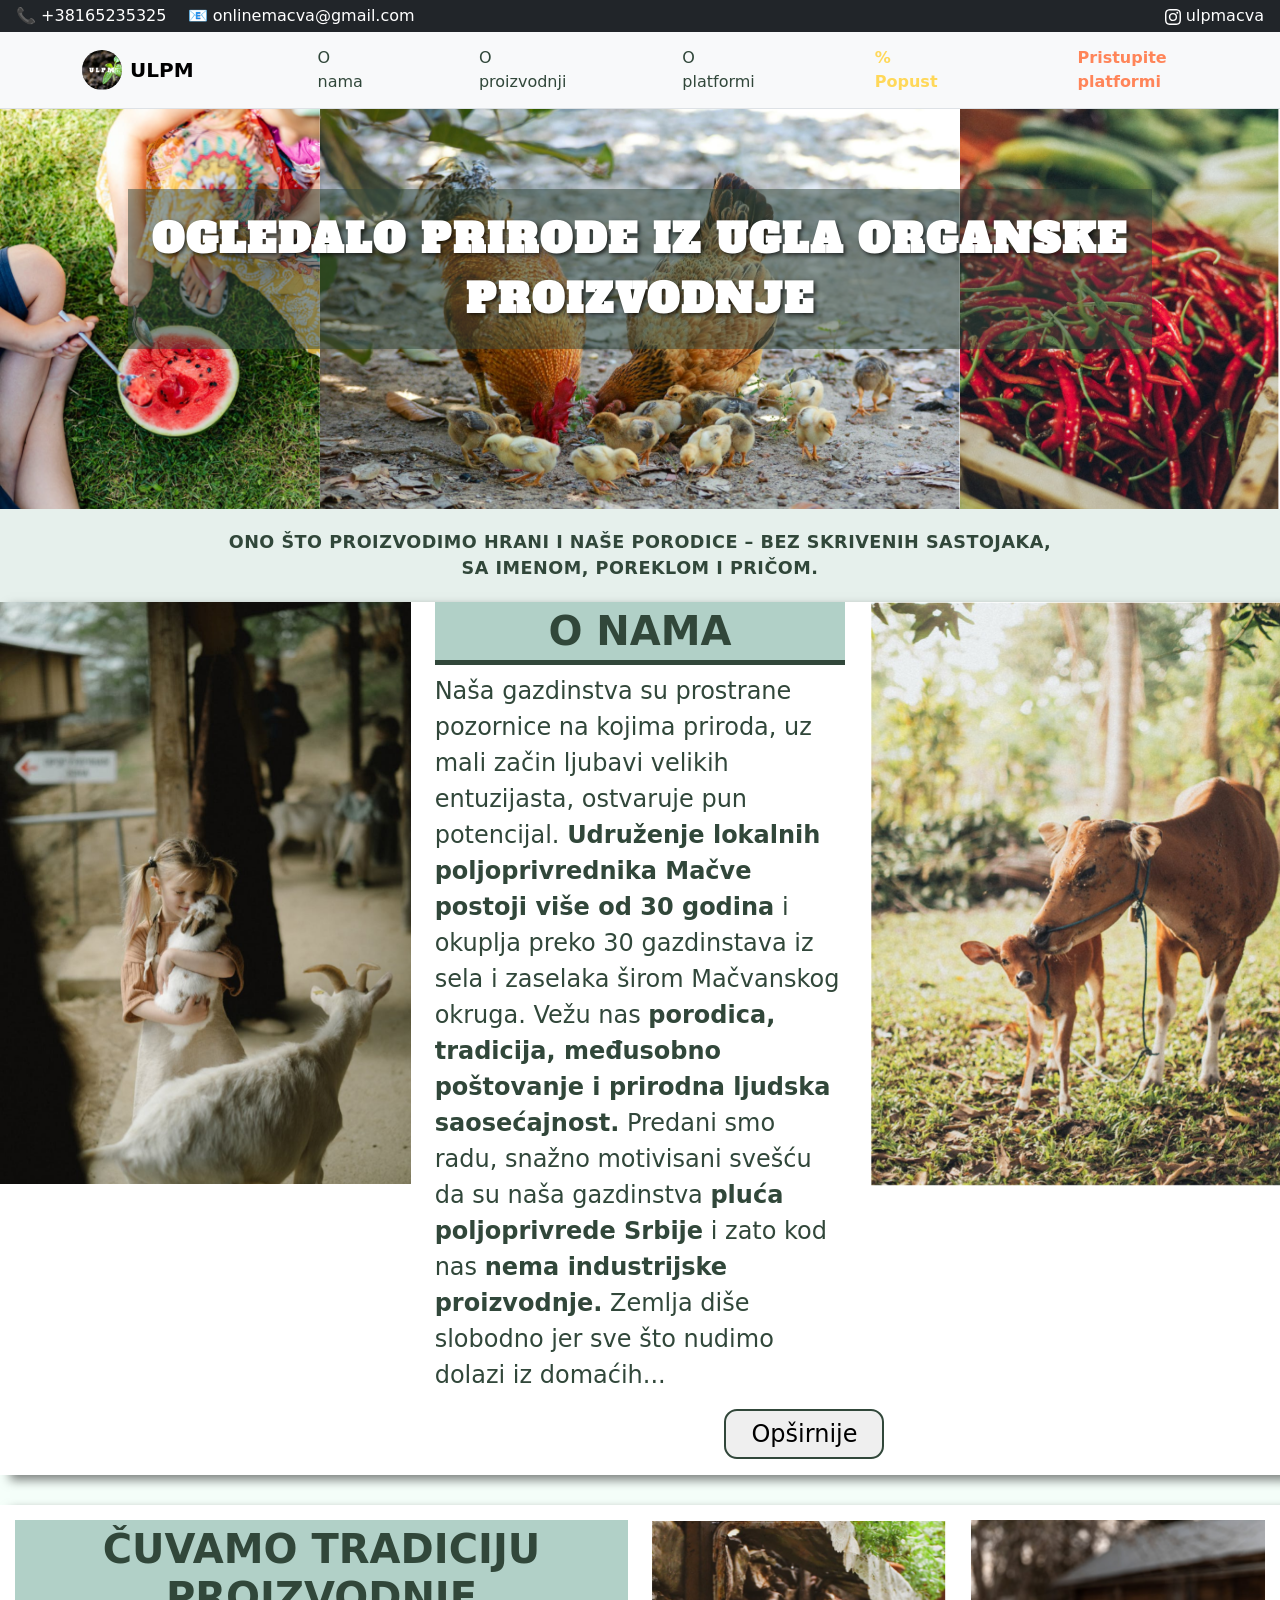
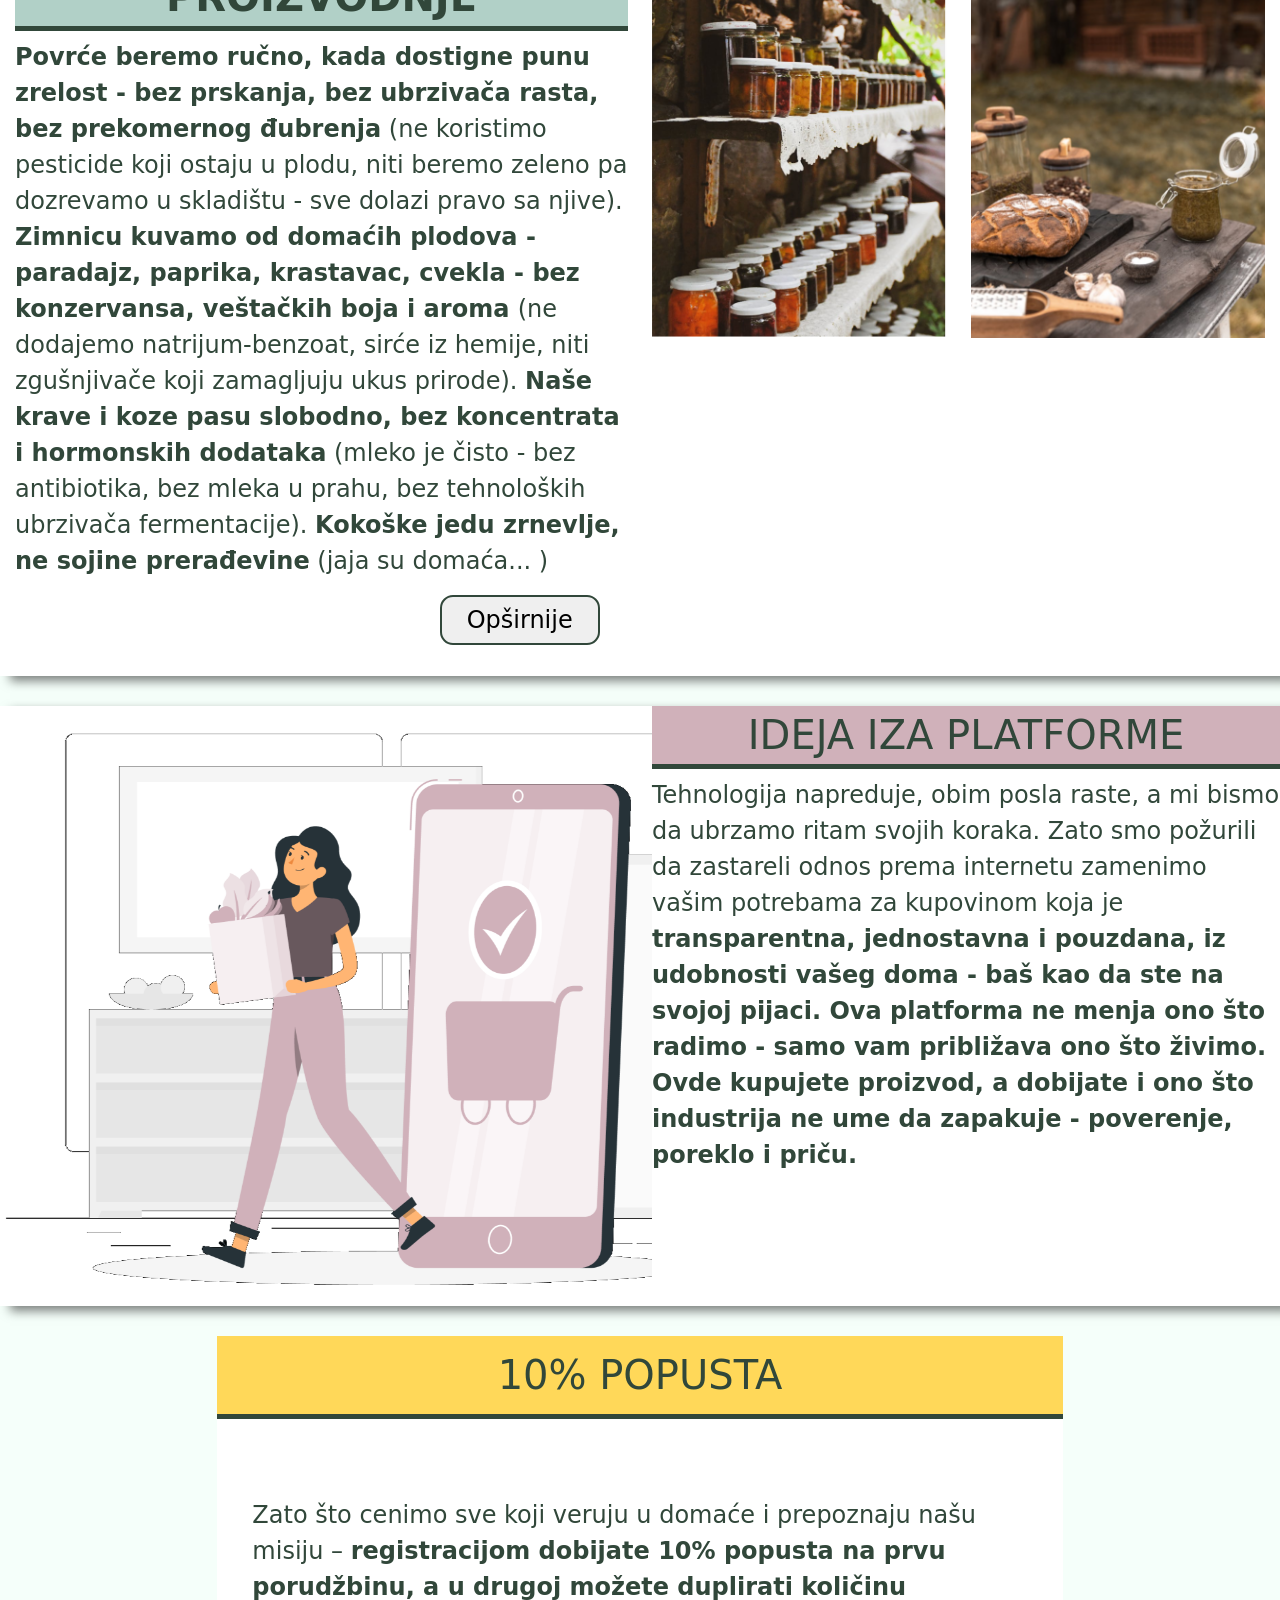
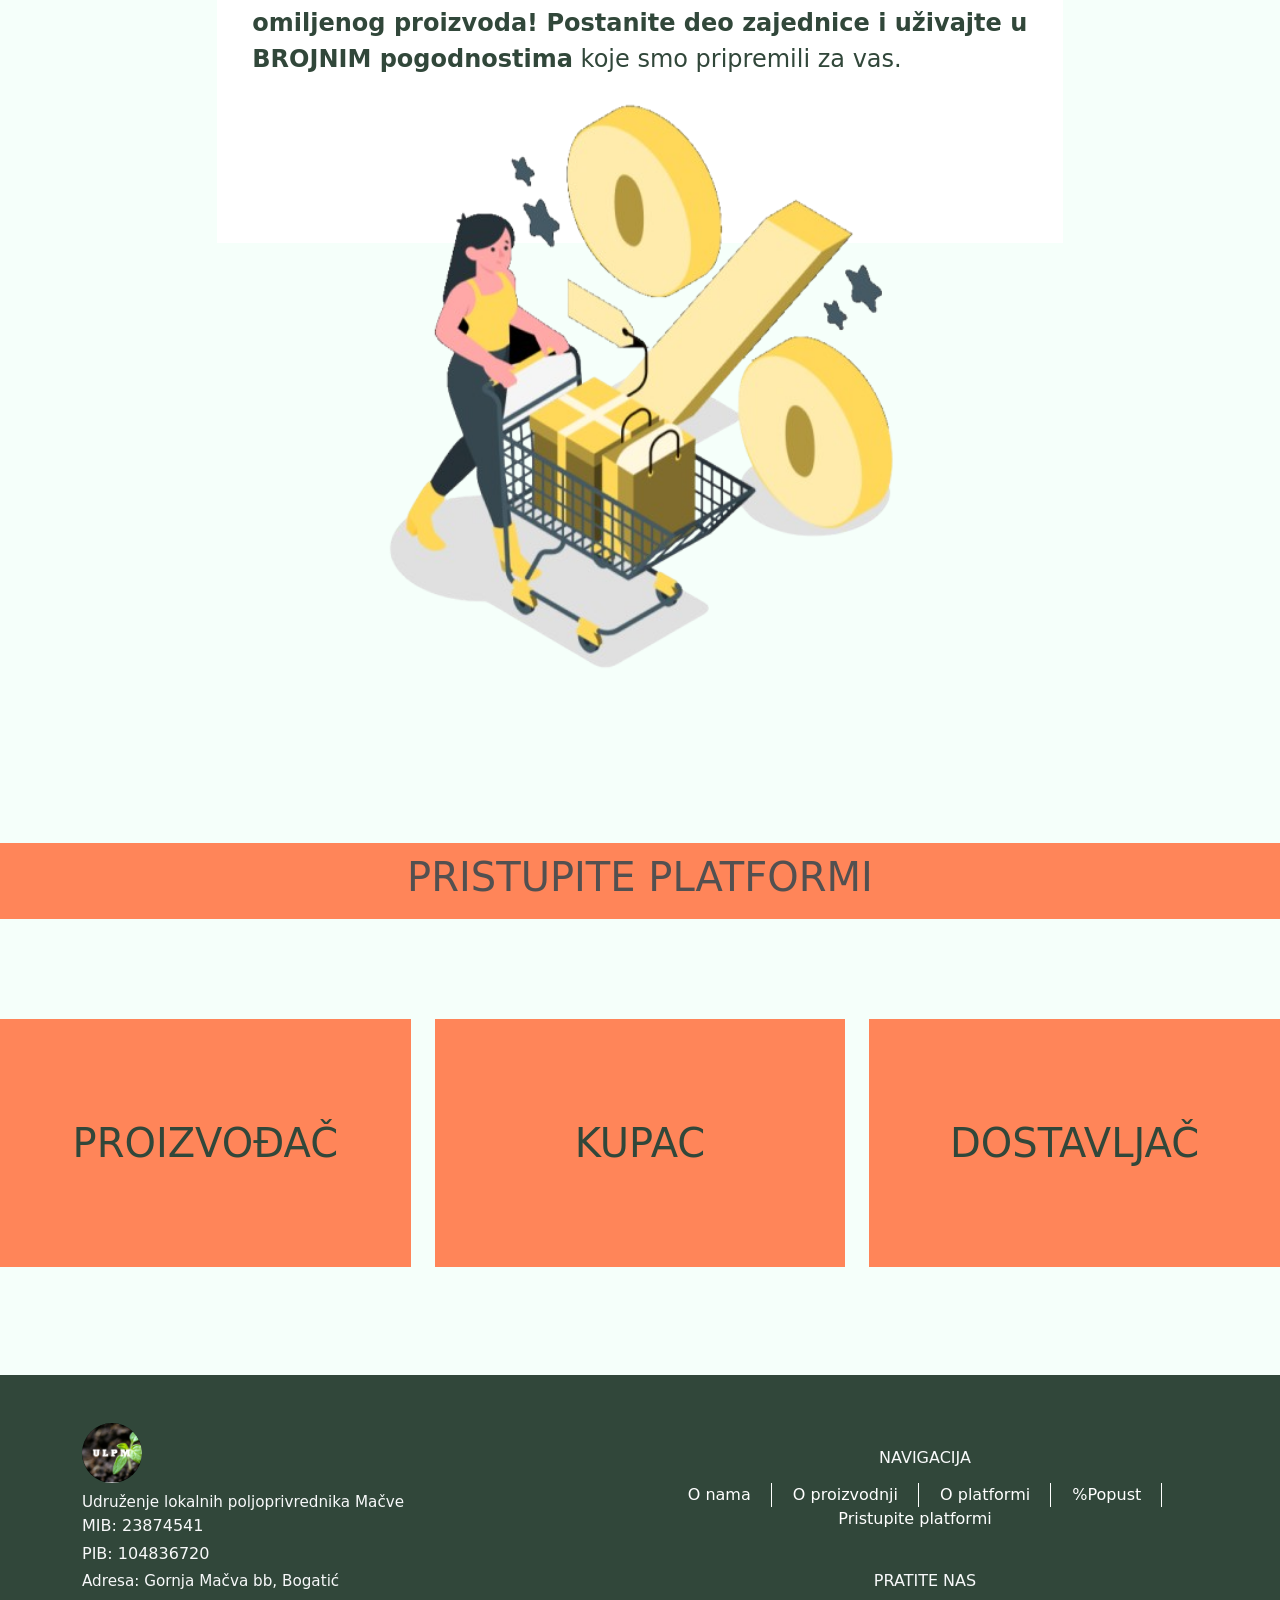
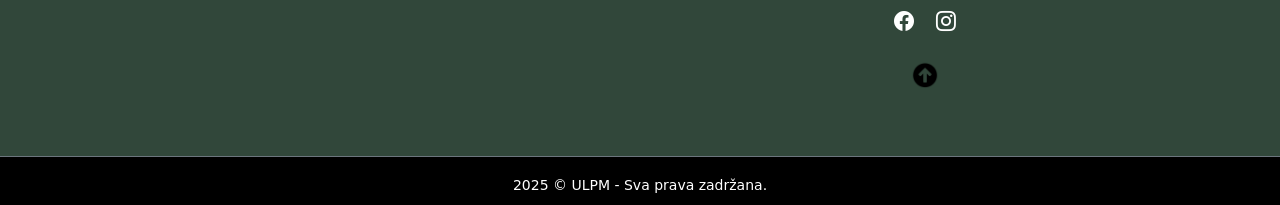
<file: index.html>
<!DOCTYPE html>
<html lang="sr">
<head>
  <meta charset="UTF-8">
  <meta name="viewport" content="width=device-width, initial-scale=1.0">
  <title>ULPM - Početna</title>
  <link href="https://cdn.jsdelivr.net/npm/bootstrap@5.3.0/dist/css/bootstrap.min.css" rel="stylesheet">
  <link rel="stylesheet" href="https://cdn.jsdelivr.net/npm/bootstrap-icons@1.10.5/font/bootstrap-icons.css">
  <link rel="stylesheet" href="style.css">
</head>
<body>
  <div class="container-menu">
    <div>
      <!-- podaci -->
      <div class="bg-dark text-white py-1 px-3 d-flex justify-content-between align-items-center">
        <div>
          📞 +38165235325
          <a href="#" class="text-white ms-3">📧 onlinemacva@gmail.com</a>
        </div>
        <div>
          <a href="#" class="text-white"><img src="file-svg/instagram.svg"> ulpmacva</a>
        </div>
      </div>
    
      <!-- navigacija -->
      <nav class="navbar navbar-expand-lg navbar-light bg-light border-bottom">
        <div class="container">
          <a class="navbar-brand d-flex align-items-center" href="#">
            <img src="slike/logoo.PNG" alt="ULPM logo" width="40" height="40" class="me-2">
            <span class="fw-bold">ULPM</span>
          </a>
          <button class="navbar-toggler" type="button" data-bs-toggle="collapse" data-bs-target="#navbarNav">
            <span class="navbar-toggler-icon"></span>
          </button>
          <div class="collapse navbar-collapse justify-content-center" id="navbarNav">
            <ul class="navbar-nav">
              <li class="nav-item"><a class="nav-link custom-btn" href="#onama">O nama</a></li>
              <li class="nav-item"><a class="nav-link custom-btn" href="#proizvodnja">O proizvodnji</a></li>
              <li class="nav-item"><a class="nav-link custom-btn" href="#platforma">O platformi</a></li>
            </ul>
          </div>
          <div class="d-flex">
            <a href="#popust10" class="nav-link btn-popust nav-highlight me-3">% Popust</a>
            <a href="#pristup" class="nav-link btn-pristup nav-highlight me-3">Pristupite platformi</a>
          </div>
        </div>
      </nav>
    </div>
  
    <!-- slike -->
    <div class="klasa2">
      <div class="pomocna">
        <div class="klasa2-tekst">OGLEDALO PRIRODE IZ UGLA ORGANSKE PROIZVODNJE</div>
      </div>
      <div class="klasa2-slike">
        <img src="slike/lubaa.PNG" alt="Leva slika" class="slike1">
        <img src="slike/kokoskekonacno.PNG" alt="Srednja slika" class="slike2">
        <img src="slike/papricicee.PNG" alt="Desna slika" class="slike1">
      </div>
    </div>
  
    <!-- slogan -->
    <div class="klasa3 row mb-0">
      <div class="col-6 col-sm-2 themed-grid-col"></div>
      <div class="col-6 col-sm-8 themed-grid-col text-center">ONO ŠTO PROIZVODIMO HRANI I NAŠE PORODICE – BEZ SKRIVENIH SASTOJAKA, SA IMENOM, POREKLOM I PRIČOM.</div>
      <div class="col-6 col-sm-2 themed-grid-col"></div>
    </div>
    
    <!--O nama-->
    <div class="container-onama" id="onama">
      <div class="row md-12">
        <div class="slikeOnama col-md-4 themed-grid-col">
            <img src="slike/devojcicaa.PNG"  height="600">
        </div>
        <div class="col-md-4 themed-grid-col" >
          <div class="klasa12">
            <h1>O NAMA</h1>
            <p>
              Naša gazdinstva su prostrane pozornice na kojima priroda, uz mali začin ljubavi
              velikih entuzijasta, ostvaruje pun potencijal.
              <b>Udruženje lokalnih poljoprivrednika Mačve postoji više od 30 godina</b> i okuplja
              preko 30 gazdinstava iz sela i zaselaka širom Mačvanskog okruga.
              Vežu nas <b>porodica, tradicija, međusobno poštovanje i prirodna ljudska
              saosećajnost.</b>
              Predani smo radu, snažno motivisani svešću da su naša gazdinstva <b>pluća
              poljoprivrede Srbije</b> i zato kod nas <b>nema industrijske proizvodnje.</b>
              Zemlja diše slobodno jer sve što nudimo dolazi iz domaćih...
              <div>
                <div class="row mb-0">
                  <div class="col-6 col-sm-8 themed-grid-col"></div>
                  <div class="col-6 col-sm-2 themed-grid-col"><button id="dugme-info" onclick="alert('Fali javascript')">Opširnije</button></div>
                  <div class="col-6 col-sm-2 themed-grid-col"></div>
                </div>
              </div>
            </p>
          </div>
        </div>
        <div class="slikeOnama col-md-4 themed-grid-col text-end">
          <img src="slike/kravica.PNG"  height="600">
        </div>
      </div>
    </div>
  
    <!--tradicija -->
    <div class="container-tradicija" id="proizvodnja">
      <div class="row md-12">
        <div class="col-md-6 themed-grid-col">
          <div class="klasa12">
            <h1>ČUVAMO TRADICIJU PROIZVODNJE</h1>
            <p>
              <b>Povrće beremo ručno, kada dostigne punu zrelost - bez prskanja, bez ubrzivača
              rasta, bez prekomernog đubrenja</b> (ne koristimo pesticide koji ostaju u plodu, niti
              beremo zeleno pa dozrevamo u skladištu - sve dolazi pravo sa njive).
              <b>Zimnicu kuvamo od domaćih plodova - paradajz, paprika, krastavac, cvekla - bez
              konzervansa, veštačkih boja i aroma </b>(ne dodajemo natrijum-benzoat, sirće iz
              hemije, niti zgušnjivače koji zamagljuju ukus prirode).
              <b>Naše krave i koze pasu slobodno, bez koncentrata i hormonskih dodataka</b> (mleko
              je čisto - bez antibiotika, bez mleka u prahu, bez tehnoloških ubrzivača
              fermentacije).
              <b>Kokoške jedu zrnevlje, ne sojine prerađevine</b> (jaja su domaća... )
              <div>
                <div class="row mb-0">
                  <div class="col-6 col-sm-8 themed-grid-col"></div>
                  <div class="col-6 col-sm-2 themed-grid-col"><button id="dugme-info" onclick="alert('Fali javascript')">Opširnije</button></div>
                  <div class="col-6 col-sm-2 themed-grid-col"></div>
                </div>
              </div>
            </p>
            
          </div>
        </div>
        <div class="slikeOnama col-md-3 themed-grid-col text-end">
          <img id="slike" src="slike/tegle.PNG" height="600">

        </div>
        <div class="slikeOnama col-md-3 themed-grid-col text-end">
          <img src="slike/kucica.PNG"  height="600">
        </div>
      </div>
    </div>
  
    <!--platforma-->
    <div class="container-platforma" id="platforma">
      <div class="row md-12">
        <div class="col-md-6 themed-grid-col text-center">
          <img src="slike/grocery.PNG" height="600">
        </div>
        <div class="col-md-6 themed-grid-col">
          <div class="klasa13">
            <h1>IDEJA IZA PLATFORME</h1>
            <p>
              Tehnologija napreduje, obim posla raste, a mi bismo da ubrzamo ritam svojih
              koraka.
              Zato smo požurili da zastareli odnos prema internetu zamenimo vašim potrebama za
              kupovinom koja je <b>transparentna, jednostavna i pouzdana, iz udobnosti vašeg
              doma - baš kao da ste na svojoj pijaci.
              Ova platforma ne menja ono što radimo - samo vam približava ono što živimo.
              Ovde kupujete proizvod, a dobijate i ono što industrija ne ume da zapakuje -
              poverenje, poreklo i priču.</b>
            </p>
          </div>
        </div>
        
      </div>
    </div>
  
    <!--popust-->
    <div class="container-popust" id="popust10">
      <div class="row md-12">
        <div class="col-md-2 themed-grid-col text-center">
        
        </div>
        <div class="col-md-8 themed-grid-col">
          <div class="klasa14">
            <h1>10% POPUSTA</h1>
            <p>
              Zato što cenimo sve koji veruju u domaće i prepoznaju našu misiju – <b>registracijom
              dobijate 10% popusta na prvu porudžbinu, a u drugoj možete duplirati količinu
              omiljenog proizvoda!
              Postanite deo zajednice i uživajte u BROJNIM pogodnostima</b> koje smo pripremili
              za vas.

            </p>
            <img id="popust" src="slike/popust2.png" width="600px" height="600">
          </div>
          
        </div>
      
        <div class="col-md-2 themed-grid-col text-center">
        
        </div>
      </div>
    </div>
  
  
    <div class="platforma" id="pristup">
      <h1>PRISTUPITE PLATFORMI</h1>
    </div>
  
    <!--kartice-->
    <div class="container-kartice">
      <div class="row md-12">
        <div class="col-md-4 themed-grid-col text-center">
          <h1 id="kartice-boja">
            PROIZVOĐAČ
          </h1>
        </div>
        <div class="col-md-4 themed-grid-col text-center">
           <a href="prodavnica.html" style="text-decoration: none;"><h1 class="kupac" id="kartice-boja" >KUPAC</h1></a>
        </div>
        <div class="col-md-4 themed-grid-col text-center">
          <h1 id="kartice-boja">
            DOSTAVLJAČ
          </h1>
        </div>
      </div>
    </div>
  
  
  
  
    <!-- footer -->
    <footer style="background-color: rgb(49, 71, 58);" class="text-light pt-5">
      <div class="container">
        <div class="row">
        
          <div class="klasa5 col-md-6 mb-4">
            <img src="slike/logoo.PNG" alt="ULPM logo" width="60" class="mb-2">
            <p class="macva">Udruženje lokalnih poljoprivrednika Mačve</p>
            <p class="mb-1">MIB: 23874541</p>
            <p class="mb-1">PIB: 104836720</p>
            <p class="adresa">Adresa: Gornja Mačva bb, Bogatić</p>
            <div class="mt-3">
              <iframe
                src="https://www.google.com/maps/embed?pb=!1m18!1m12!1m3!1d45035.173176346775!2d19.40643545!3d44.83832595!2m3!1f0!2f0!3f0!3m2!1i1024!2i768!4f13.1!3m3!1m2!1s0x475aeb114e8e6517%3A0x5764e98b2a19f624!2sBogati%C4%87!5e0!3m2!1ssr!2srs!4v1717525300000"
                width="200" height="100" style="border:0;" allowfullscreen="" loading="lazy">
              </iframe>
            </div>
          </div>
        
          <div class="klasa4 col-md-6 mb-4 ">
            <h6 class="text-uppercase mb-3">Navigacija</h6>
            <ul class="list-inline">
              <li class="list-inline-item mx-2"><a href="#onama" class="text-decoration-none">O nama</a></li>
              <li class="list-inline-item mx-2"><a href="#proizvodnja" class="text-decoration-none">O proizvodnji</a></li>
              <li class="list-inline-item mx-2"><a href="#platforma" class="text-decoration-none">O platformi</a></li>
              <li class="list-inline-item mx-2"><a href="#popust10" class="text-decoration-none">%Popust</a></li>
              <li class="list-inline-item mx-2" style="border: none;"><a href="#pristup" class="text-decoration-none">Pristupite platformi</a></li>
            </ul>
            <h6 class="text-uppercase mt-4 mb-3">Pratite nas</h6>
            <div>
              <a href="https://www.facebook.com/?locale=sr_RS" class="me-3 fs-5" target="_blank"><i class="bi bi-facebook"></i></a>
              <a href="https://www.instagram.com/" class="fs-5" target="_blank"><i class="bi bi-instagram"></i></a>
            </div>
            <div class="mt-4">
              <a href="#top" class="text-light strelica2 text-decoration-none">
                <img src="slike/arrow.png" alt="Na vrh" width="30">
              </a>
            </div>
          </div>
        
        </div>
      
      </div>
      <div style="background-color: black; color: white;" class="text-center border-top border-secondary pt-3 pb-2 mt-3">
        <small>2025 © ULPM - Sva prava zadržana.</small>
      </div>
    </footer>
  
  </div>
<script src="https://cdn.jsdelivr.net/npm/bootstrap@5.3.0/dist/js/bootstrap.bundle.min.js"></script>
</body>
</html>
</file>
<file: style.css>
@import url('https://fonts.googleapis.com/css2?family=Alfa+Slab+One&family=Permanent+Marker&display=swap');

body {
	display: flex;
	flex-direction: column;
	min-height: 100vh;
	min-width: 100vw;
	justify-content: space-between;
  margin: 0;
  padding: 0;
  background-color: mintcream;
  
}

* {
  margin: 0;
  padding: 0;
}

.text-white {
  text-decoration: none;
}

.klasa2 {
  position: relative;
  width: 100%;
  height: 400px;
  overflow: hidden;
}

.klasa2-slike {
  display: flex;
  height: 100%;
}

.klasa2-tekst {
  position: absolute;
  top: 20%;
  left: 10%;
  right: 10%;
  padding: 20px;
  font-family: "Alfa Slab One",sans-serif;
  background-color: rgba(49, 71, 58, 0.5);
  letter-spacing: 2px;
  color: white;
  font-size: 40px;
  font-weight: bold;
  text-align: center;
  text-shadow: 2px 2px 4px rgba(0,0,0,0.7);
  z-index: 10;
}

.klasa3 {
  background-color: #e6f0ec;
  text-align: center;
  padding: 20px 0;
  font-weight: 900;
  color: rgb(49, 71, 58);
  font-size: 1.1rem;
  letter-spacing: 0.5px;
}

.klasa4 {
  display: flex;
  flex-direction: column;
  align-items: center;
  justify-content: center;
  text-align: center;
}


@media (min-width: 768px) {
  .klasa4 {
    align-items: center;
    text-align: center;
  }
}


.klasa5 {
  text-align: center;
}

.klasa5 img {
    border-radius: 50px;
}

@media (min-width: 768px) {
  .klasa5 {
    text-align: left;
  }
}

.klasa12 {
 font-size: 24px;
 color: rgb(49, 71, 58);
}
.klasa12 h1 {
  text-align: center;
  background-color: #B1D0C7;
  color: rgb(49, 71, 58);
  font-weight: 600;
  padding: 5px;
  border-bottom: 5px solid  rgb(49, 71, 58) ;
}


.klasa13 {
 font-size: 24px;
 position: relative;
 background-color: white;
 height: 100%;
 color: rgb(49, 71, 58);
}
.klasa13 h1 {
  text-align: center;
  padding: 5px;
  color: rgb(49, 71, 58);
  background-color: #D0B1BA;
  border-bottom: 5px solid rgb(49, 71, 58);
}

.klasa14 {
 font-size: 24px;
 position: relative;
 background-color: white;
 color: rgb(49, 71, 58);
 height: 100%;
}

.klasa14 h1 {
  text-align: center;
  padding: 15px;
  color: rgb(49, 71, 58);
  background-color: #FFD859;
  border-bottom: 5px solid rgb(49, 71, 58); 
}
.klasa14 p{
  padding-left: 35px;
  padding-right: 35px;
  padding-top: 70px;
  padding-bottom: 150px;
}
@media (max-width: 768px) {
  .klasa12, .klasa13, .klasa14 {
    font-size: 18px;
  }

  .container-okvir h1 {
    font-size: 1.2rem;
  }

  .container-okvir img {
    width: 40px;
    height: 40px;
  }

  .klasa2-tekst {
    font-size: 24px;
    padding: 10px;
  }

  #popust {
    width: 90%;
    height: auto;
    top: 100%;
  }
}


#popust-link a:hover {
  background-color: rgb(118, 118, 7);
  border-radius: 10px;
  color:green;
  transition: all 0.3s ease;
}


#popust-link a{
  padding: 5px 20px;
}
#platforma-link a{
  color: rgb(255, 255, 255);
  text-decoration: none;
  padding: 5px 20px;
}
#platforma-link a:hover{
  background-color: tomato;
  color: white;
  border-radius: 10px;
  transition: all 0.3s ease;
}
#platforma-link a{
  color:tomato;
  text-decoration: none;
}

.navbar-nav .nav-link {
  font-weight: 500;
}

.nav-link {
  margin-left: 100px;
}

.nav-highlight {
  color: #db9e2d;
}

.me-2 {
  border-radius: 50px;
}


.slike1 {
  width: 25%;
  object-fit: cover;
  height: 100%;
}

.slike2 {
  width: 50%;
  object-fit: cover;
  height: 100%;
}

.pomocna {
  margin: 0 auto;
  width: 80%;
}



.macva,
.adresa {
  margin: 0;
  font-size: 0.95rem;
}

.container2 {
  display: flex;
  flex-direction: column;
  align-items: center;
  width: 100%;
}

@media (min-width: 768px) {
  .container2 {
    flex-direction: row;
    justify-content: space-between;
  }
}

.list-inline-item {
  padding-right: 20px;
  border-right: 1px solid white;
}

.list-inline-item a:hover {
  color: #FF8559;
}
.list-inline-item:last-child {
  border-right: none;
}
.list-inline-item a{
  color: white;
}
.strelica2 img {
  transition: transform 0.3s ease;
}

.naslovna {
  color: #FFB89E;
  text-decoration: none;
}
.naslovna a:visited{
  color: #b94014;
}
.naslovna a:link{
  color: #FFB89E;
}

.strelica2 img:hover {
  transform: translateY(-5px);
}
.bi-facebook:hover{
  color: blue;

}
.bi-facebook{
  color: white;
}
.bi-instagram:hover{
  color: rgb(210, 62, 161);
}
.bi-instagram{
  color: white;
}
#dugme-info{
  padding: 5px 25px;
  border-radius: 13px;
  border: 2px solid rgb(49, 71, 58);
}
#dugme-info:hover{
  color: white;
  background-color: #59D3FF;
}

.container-onama{
    margin-bottom: 30px;
    background-color: white;
    box-shadow: 10px 5px 10px rgba(0,0,0,0.5);
}
.container-tradicija{
    margin-bottom: 30px;
    background-color: white;
    box-shadow: 10px 5px 10px rgba(0,0,0,0.5);
    padding: 15px;
}
#slika1 {
    margin-right: -10px;
}

.container-platforma{
    margin-bottom: 30px;
    box-shadow: 10px 5px 10px rgba(0,0,0,0.5);
}

.container-popust{
  margin-bottom: 600px;
}

.platforma {
  background-color: #FF8559;
  color:rgb(83, 80, 80);
  text-align: center;
  margin-bottom: 100px;
  padding: 10px 0px;
}

.container-kartice {
  margin-bottom: 100px;
  color: #31473A;
}

.container-kartice h1{
  background-color: #FF8559;
  padding: 100px 0px;
}

#popust {
  position: absolute;
  top: 130%;
  left: 50%;
  transform: translate(-50%, -50%);
}

.container-ovce{
  background-image: url("slike/ovce.PNG");
  background-size: cover;
  background-repeat: no-repeat;
  background-position: center;
  height: 600px;
  display: flex;
  margin-bottom: 30px;
}

.container-ovce button{
  height: 80px;
  font-size: 30px;
  border: none;
  font-weight: bold;
  text-align: center;
  background-color: rgba(237, 244, 242, 0.5);
  margin: 0 auto;
}


.container-okvir{
  display: flex;
  background-color: white;
  box-shadow: 5px 5px 10px rgba(0,0,0,0.3);
  flex-direction: column;
  text-align: left;
  padding: 10px;
  min-height: 330px;
  height: auto;
}


.okvir-ikonice {
  display: flex;
  flex-direction: row;
  flex-wrap: wrap;
}
.slika-picture {
  border: 1px solid black;
  padding: 20px 0px;
  margin: 0 auto;
  width: 90%;
}
.slikeOnama img {
  max-width: 100%;
  height: auto;
  display: block;
}


.container-ikonice {
  padding: 24px;
  color: rgb(49, 71, 58);;
}


.kupovina{
  font-size: 24px;
  margin-bottom: 20px;
  color: #31473A;
}

.kupovina-boja{
  color:#FFD859;  
}
.meni {
  font-size: 25px;
  font-weight: 400;
  color: #31473A;
}
#dugme {
  border-radius: 50px;
  letter-spacing: 3px;
  padding: 0 25px;
  color: #31473A;
  cursor:default;
}

.kupac a{
  text-decoration: none;
  color: #31473A;
}
#kartice-boja{
  color: #31473A;
  border: none;
}
#kartice-boja:hover{
  background-color: #FFB89E;
}

.container-ikonice > .col-6 {
  flex: 0 0 100%;
  max-width: 100%;
}

@media (min-width: 576px) {
  .container-ikonice > .col-6 {
    flex: 0 0 50%;
    max-width: 50%;
  }
}

@media (min-width: 992px) {
  .container-ikonice > .col-6 {
    flex: 0 0 25%;
    max-width: 25%;
  }
}

.container-okvir {
  height: 100%;
  display: flex;
  flex-direction: column;
  justify-content: space-between;
}

.container-ovce button {
  max-width: 80%;
}

@media (max-width: 576px) {
  .kupovina {
  font-size: 1rem !important;
  padding: 0 10px;
  text-align: center;
  }
}

/* Osnovni stil za obične dugmiće */
.custom-btn {
  color: #31473A !important;
  padding: 6px 12px;
  font-weight: bold;
  border-radius: 30px;
  transition: all 0.1s ease;
}
.custom-btn:hover {
  background-color: #31473A;
  border-radius: 30px;
  color: #EDF4F2 !important;
}

/* Stil za Popust dugme */
.btn-popust {
  color: #FFD859 !important;
  padding: 6px 12px;
  border-radius: 30px;
  font-weight: bold;
  transition: all 0.3s ease;
}
.btn-popust:hover {
  background-color: #FFD859;
  color: #31473A !important;
}

/* Stil za Pristupite platformi dugme */
.btn-pristup {
  color: #FF8559 !important;
  padding: 6px 12px;
  border-radius: 30px;
  font-weight: bold;
  transition: all 0.3s ease;
  
}
.btn-pristup:hover {
  background-color: #FF8559;
  color: #EDF4F2 !important;
  box-shadow: 0px 5px 10px rgba(0,0,0,0.5);
}
</file>
